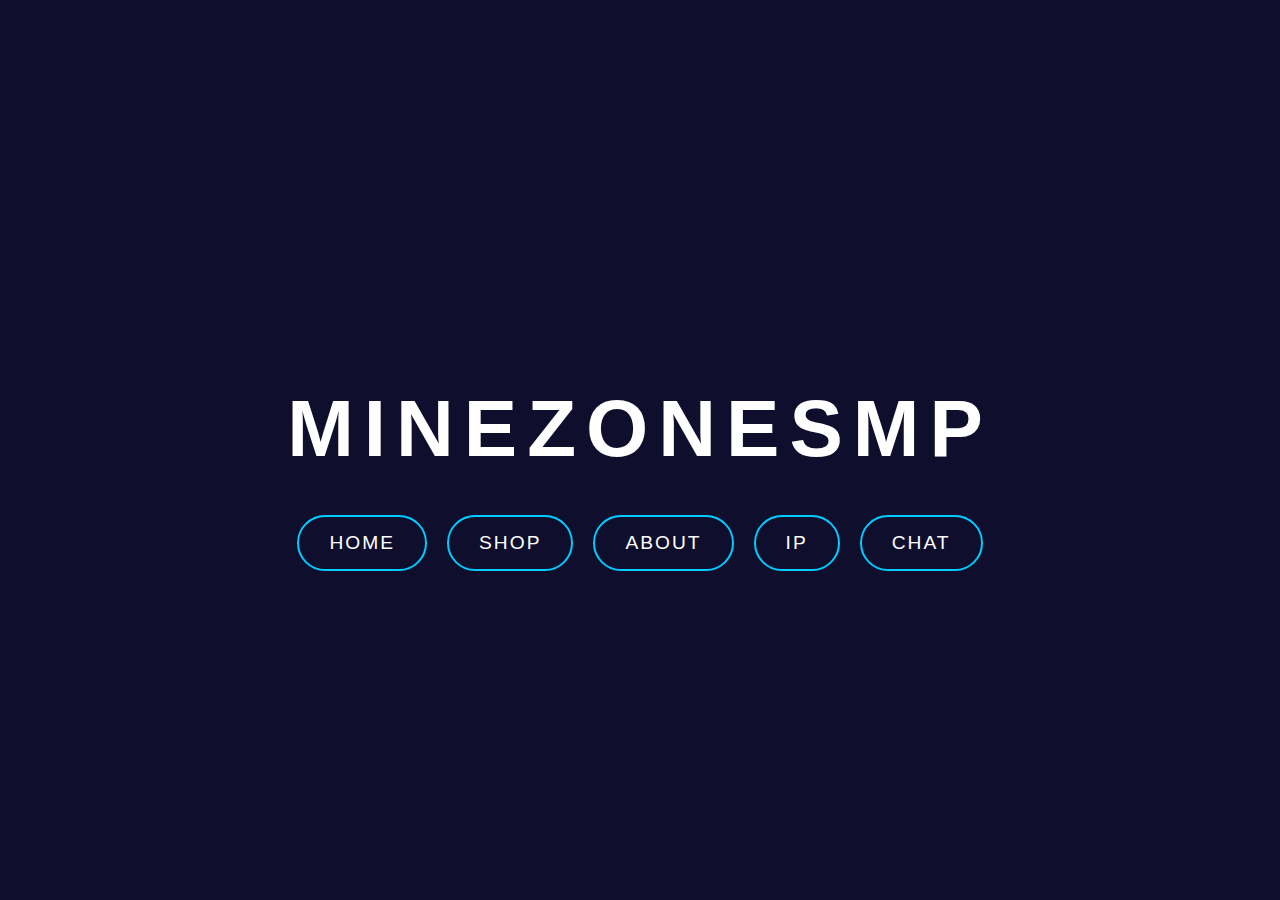
<file: index.html>
<!DOCTYPE html>
<html lang="en">
<head>
    <meta charset="UTF-8">
    <meta name="viewport" content="width=device-width, initial-scale=1.0">
    <title>MineZone - Home</title>
    <link rel="stylesheet" href="style.css">
</head>
<body>
    <div class="container">
        <h1 class="glow-title">MineZoneSmp</h1>
        <div class="button-container">
            <a href="index.html" class="glow-button">Home</a>
            <a href="shop.html" class="glow-button">Shop</a>
            <a href="about.html" class="glow-button">About</a>
            <a href="ip.html" class="glow-button">IP</a>
            <a href="chat.html" class="glow-button">Chat</a>
        </div>
    </div>
</body>
</html>
</file>
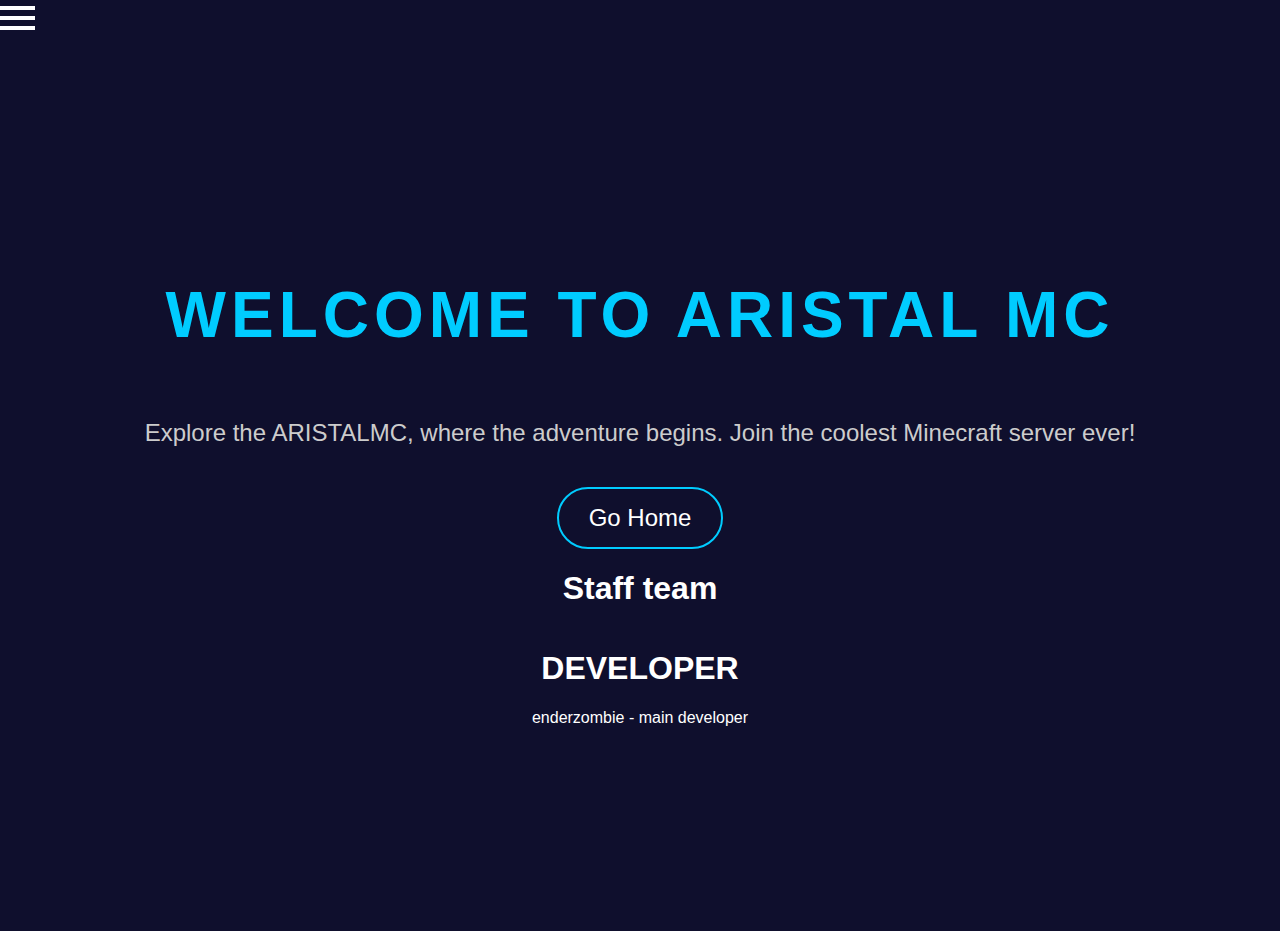
<file: about.html>
<!DOCTYPE html>
<html lang="en">
<head>
    <meta charset="UTF-8">
    <meta name="viewport" content="width=device-width, initial-scale=1.0">
    <title>ARISTAL MC - About</title>
    <link rel="stylesheet" href="cool-styles.css">
</head>
<body>
    <!-- about -->
    <div class="Staff team">
        <input type="checkbox" id="menu-toggle">
        <label for="menu-toggle" class="menu-icon">
            <div class="menu-line"></div>
            <div class="menu-line"></div>
            <div class="menu-line"></div>
        </label>
        <nav class="menu-nav">
            <ul>
                <li><a href="index.html">Home</a></li>
                <li><a href="shop.html">Shop</a></li>
                <li><a href="about.html">About</a></li>
                <li><a href="ip.html">IP</a></li>
                <li><a href="chat.html">Chat</a></li>
            </ul>
        </nav>
    </div>

    <!-- Page Content -->
    <div class="cool-content">
        <h1 class="neon-heading">Welcome to ARISTAL MC</h1>
        <p class="cool-text">Explore the ARISTALMC, where the adventure begins. Join the coolest Minecraft server ever!</p>
        <a href="index.html" class="neon-button">Go Home</a>
        <h1 class="Staff Team">Staff team</h1>
        <h1 class="DEVELOPER">DEVELOPER</h1>
        <a class="ender" >enderzombie - main developer</a>
    </div>
</body>
</html>
</file>
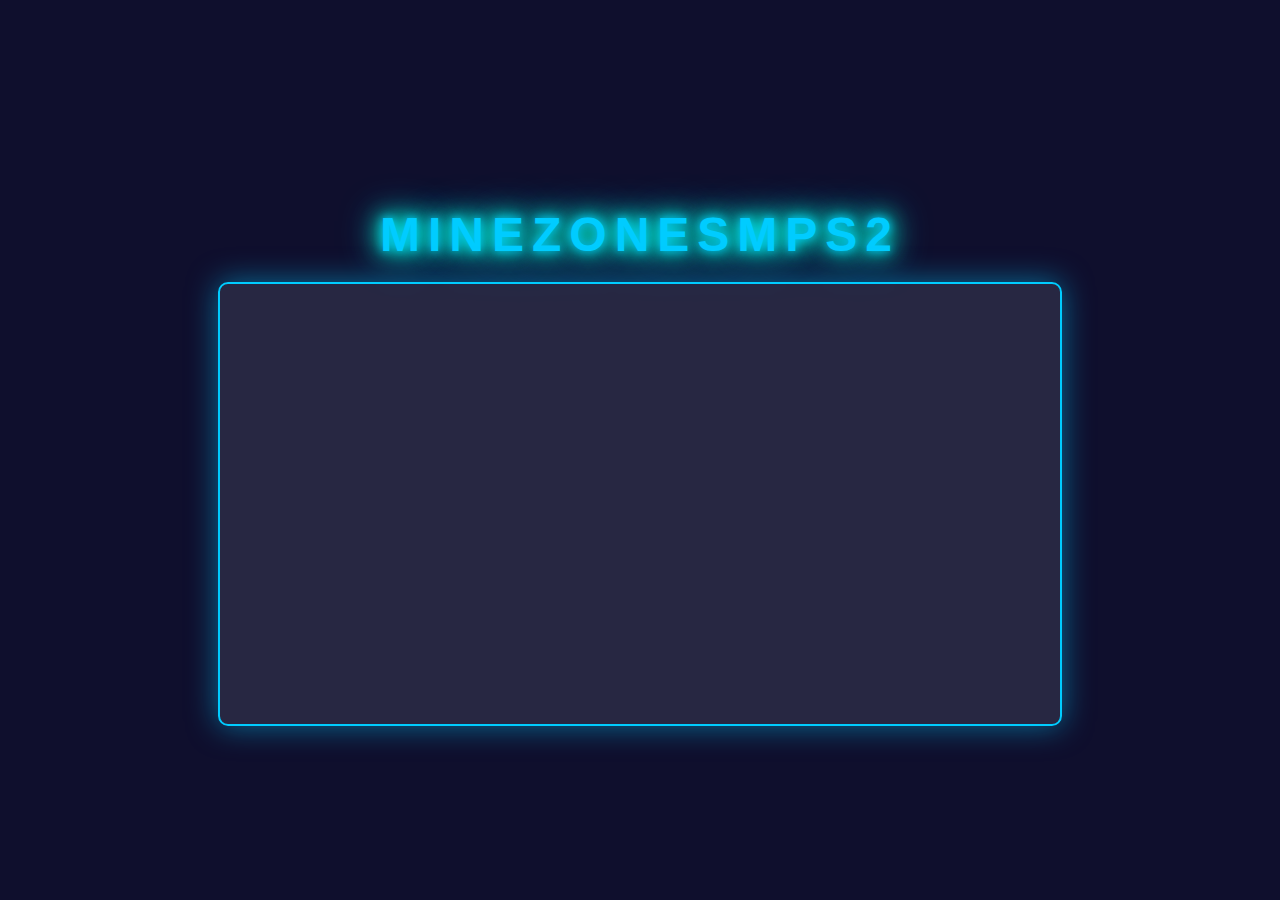
<file: chat.html>
<!DOCTYPE html>
<html lang="en">
<head>
    <meta charset="UTF-8">
    <meta name="viewport" content="width=device-width, initial-scale=1.0">
    <title>MineZoneSmpS2 Chat</title>
    <link rel="stylesheet" href="style.css">
</head>
<body>
    <div class="chat-container">
        <h1 class="title">MineZoneSmpS2</h1>
        <div id="chatbox" class="chat-box">
            <!-- Chat messages will appear here -->
        </div>
    </div>

    <script>
        const ws = new WebSocket('ws://5.9.41.143:33400');

        ws.onmessage = (event) => {
            const chatbox = document.getElementById('chatbox');
            const message = document.createElement('div');
            message.classList.add('chat-message');
            message.textContent = event.data;
            chatbox.appendChild(message);
            chatbox.scrollTop = chatbox.scrollHeight; // Auto-scroll to the latest message
        };

        ws.onopen = () => {
            console.log('Connected to WebSocket server');
        };

        ws.onclose = () => {
            console.log('Disconnected from WebSocket server');
        };
    </script>
</body>
</html>
</file>
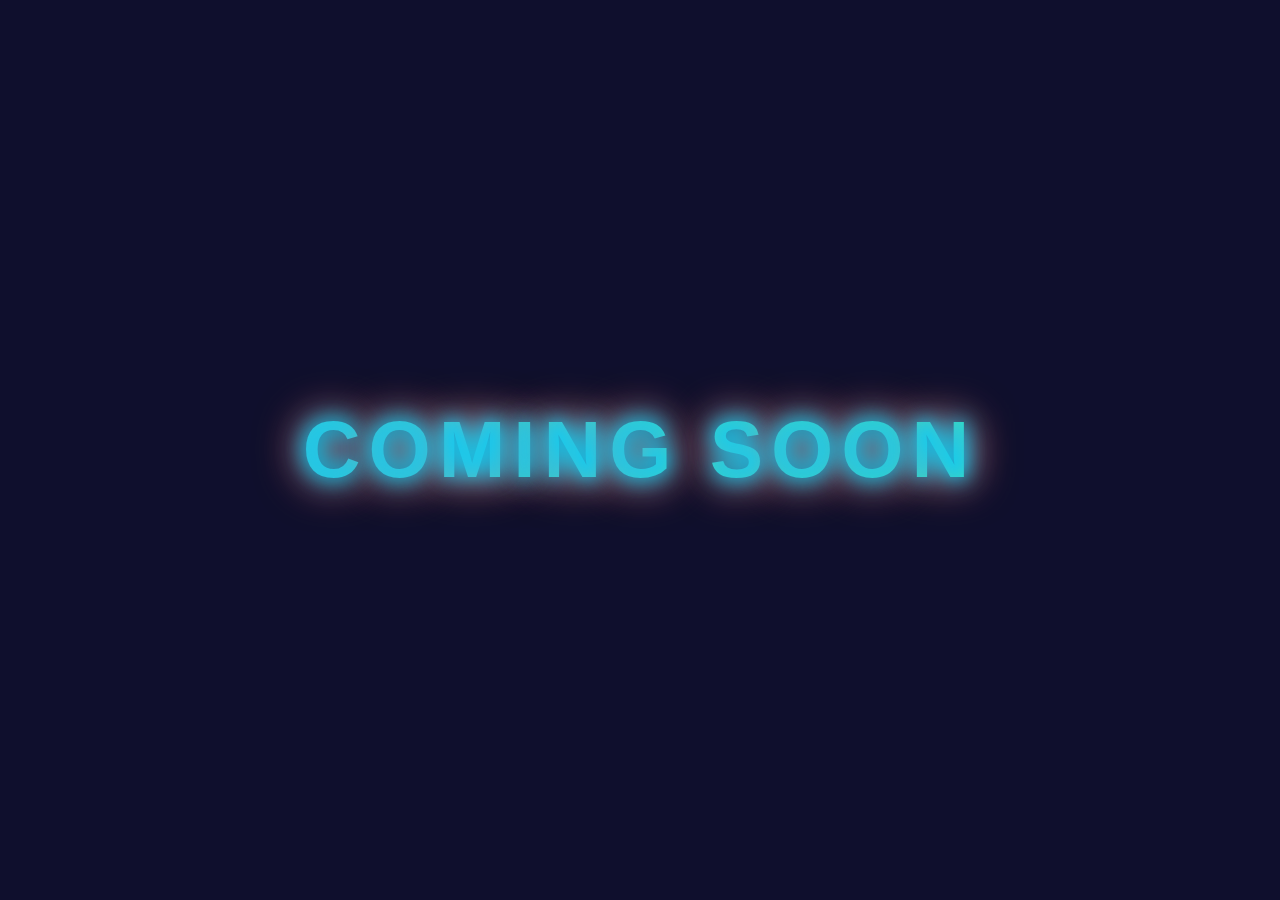
<file: ip.html>
<!DOCTYPE html>
<html lang="en">
<head>
    <meta charset="UTF-8">
    <meta name="viewport" content="width=device-width, initial-scale=1.0">
    <title>IP - Coming Soon</title>
    <link rel="stylesheet" href="style.css">
</head>
<body>
    <div class="coming-soon-container">
        <h1 class="coming-soon-text">Coming Soon</h1>
    </div>
</body>
</html>
</file>
<file: style.css>
/* General Styling */
body {
    margin: 0;
    padding: 0;
    font-family: 'Arial', sans-serif;
    background-color: #0f0f2d;
    color: white;
}

/* Glowing Title */
.glow-title {
    font-size: 5rem;
    text-align: center;
    color: #fff;
    letter-spacing: 10px;
    text-transform: uppercase;
    animation: glow 2s ease-in-out infinite;
    margin-bottom: 40px;
}

@keyframes glow {
    0% {
        text-shadow: 0 0 10px #00ccff, 0 0 20px #00ccff, 0 0 40px #00ccff, 0 0 80px #00ccff;
    }
    50% {
        text-shadow: 0 0 20px #00ccff, 0 0 30px #00ccff, 0 0 50px #00ccff, 0 0 100px #00ccff;
    }
    100% {
        text-shadow: 0 0 10px #00ccff, 0 0 20px #00ccff, 0 0 40px #00ccff, 0 0 80px #00ccff;
    }
}

/* Button Container */
.button-container {
    display: flex;
    gap: 20px;
    justify-content: center;
}

/* Glowing Buttons */
.glow-button {
    font-size: 1.2rem;
    padding: 15px 30px;
    border: 2px solid #00ccff;
    border-radius: 50px;
    color: #fff;
    text-decoration: none;
    text-transform: uppercase;
    letter-spacing: 2px;
    background: transparent;
    transition: 0.3s;
    position: relative;
    overflow: hidden;
}

.glow-button:before {
    content: '';
    position: absolute;
    top: 0;
    left: 0;
    width: 0%;
    height: 100%;
    background: rgba(0, 204, 255, 0.2);
    transition: 0.4s ease;
    z-index: -1;
}

.glow-button:hover:before {
    width: 100%;
}

.glow-button:hover {
    color: #00ccff;
    box-shadow: 0 0 20px #00ccff, 0 0 30px #00ccff;
}

.glow-button:active {
    background: #00ccff;
    color: #fff;
}

/* Responsive Hamburger Menu */
.hamburger-menu {
    position: absolute;
    top: 20px;
    right: 20px;
}

.menu-icon {
    display: block;
    cursor: pointer;
    position: relative;
    width: 35px;
    height: 25px;
}

.menu-line {
    width: 100%;
    height: 4px;
    background-color: white;
    margin: 6px 0;
    transition: 0.4s;
}

#menu-toggle {
    display: none;
}

/* Animate the lines on toggle */
#menu-toggle:checked + .menu-icon .menu-line:nth-child(1) {
    transform: rotate(-45deg) translate(-5px, 6px);
}

#menu-toggle:checked + .menu-icon .menu-line:nth-child(2) {
    opacity: 0;
}

#menu-toggle:checked + .menu-icon .menu-line:nth-child(3) {
    transform: rotate(45deg) translate(-5px, -6px);
}

/* Menu Navigation */
.menu-nav {
    display: none;
    background-color: rgba(0, 0, 0, 0.8);
    position: absolute;
    top: 60px;
    right: 0;
    width: 200px;
    border-radius: 10px;
    padding: 10px 0;
}

#menu-toggle:checked ~ .menu-nav {
    display: block;
}

.menu-nav ul {
    list-style: none;
    padding: 0;
    margin: 0;
}

.menu-nav ul li {
    margin: 15px 0;
    text-align: center;
}

.menu-nav ul li a {
    text-decoration: none;
    color: white;
    font-size: 1.2rem;
    transition: color 0.3s;
}

.menu-nav ul li a:hover {
    color: #00ccff;
}

/* Responsive */
@media (max-width: 768px) {
    .glow-title {
        font-size: 3rem;
    }

    .menu-icon {
        width: 30px;
        height: 20px;
    }

    .menu-line {
        height: 3px;
    }
}
/* General Styling */
body {
    margin: 0;
    padding: 0;
    font-family: 'Arial', sans-serif;
    overflow: hidden;
    background: #0f0f2d;
}

/* Neon Animated Background */
@keyframes neon-blue-bg {
    0% {
        background: radial-gradient(circle, #001b33, #000633, #001b33);
    }
    50% {
        background: radial-gradient(circle, #003366, #004488, #0055bb);
    }
    100% {
        background: radial-gradient(circle, #001b33, #000633, #001b33);
    }
}

body {
    animation: neon-blue-bg 5s infinite alternate;
    background-size: cover;
}
/* General Styling */
body {
    margin: 0;
    padding: 0;
    font-family: 'Arial', sans-serif;
    background-color: #0f0f2d;
    color: white;
    display: flex;
    justify-content: center;
    align-items: center;
    height: 100vh;
    text-align: center;
}

.container {
    display: flex;
    flex-direction: column;
    align-items: center;
    justify-content: center;
}

/* Glowing Title */
.glow-title {
    font-size: 5rem;
    color: #fff;
    letter-spacing: 10px;
    text-transform: uppercase;
    animation: glow 2s ease-in-out infinite;
    margin-bottom: 40px;
}

@keyframes glow {
    0% {
        text-shadow: 0 0 10px #00ccff, 0 0 20px #00ccff, 0 0 40px #00ccff, 0 0 80px #00ccff;
    }
    50% {
        text-shadow: 0 0 20px #00ccff, 0 0 30px #00ccff, 0 0 50px #00ccff, 0 0 100px #00ccff;
    }
    100% {
        text-shadow: 0 0 10px #00ccff, 0 0 20px #00ccff, 0 0 40px #00ccff, 0 0 80px #00ccff;
    }
}

/* Button Container */
.button-container {
    display: flex;
    flex-wrap: wrap;
    gap: 20px;
    justify-content: center;
}

/* Glowing Buttons */
.glow-button {
    font-size: 1.2rem;
    padding: 15px 30px;
    border: 2px solid #00ccff;
    border-radius: 50px;
    color: #fff;
    text-decoration: none;
    text-transform: uppercase;
    letter-spacing: 2px;
    background: transparent;
    transition: 0.3s;
    position: relative;
    overflow: hidden;
}

.glow-button:before {
    content: '';
    position: absolute;
    top: 0;
    left: 0;
    width: 0%;
    height: 100%;
    background: rgba(0, 204, 255, 0.2);
    transition: 0.4s ease;
    z-index: -1;
}

.glow-button:hover:before {
    width: 100%;
}

.glow-button:hover {
    color: #00ccff;
    box-shadow: 0 0 20px #00ccff, 0 0 30px #00ccff;
}

.glow-button:active {
    background: #00ccff;
    color: #fff;
}

/* Responsive Styling */
@media (max-width: 768px) {
    .glow-title {
        font-size: 3rem;
        letter-spacing: 5px;
    }

    .glow-button {
        font-size: 1rem;
        padding: 10px 20px;
    }

    .button-container {
        gap: 10px;
        flex-direction: column;
        align-items: center;
    }
}

@media (max-width: 480px) {
    .glow-title {
        font-size: 2rem;
        letter-spacing: 3px;
    }

    .glow-button {
        font-size: 0.9rem;
        padding: 8px 15px;
    }
}
/* General Styling */
body {
    margin: 0;
    padding: 0;
    font-family: 'Arial', sans-serif;
    background-color: #0f0f2d;
    display: flex;
    justify-content: center;
    align-items: center;
    height: 100vh;
    overflow: hidden;
    text-align: center;
}

/* Neon Animated Background */
@keyframes neon-blue-bg {
    0% {
        background: radial-gradient(circle, #001b33, #000633, #001b33);
    }
    50% {
        background: radial-gradient(circle, #003366, #004488, #0055bb);
    }
    100% {
        background: radial-gradient(circle, #001b33, #000633, #001b33);
    }
}

body {
    animation: neon-blue-bg 5s infinite alternate;
    background-size: cover;
}

/* General Styling */
body {
    margin: 0;
    padding: 0;
    font-family: 'Arial', sans-serif;
    background-color: #0f0f2d;
    display: flex;
    justify-content: center;
    align-items: center;
    height: 100vh;
    overflow: hidden;
    text-align: center;
}

/* Neon Animated Background */
@keyframes neon-blue-bg {
    0% {
        background: radial-gradient(circle, #001b33, #000633, #001b33);
    }
    50% {
        background: radial-gradient(circle, #003366, #004488, #0055bb);
    }
    100% {
        background: radial-gradient(circle, #001b33, #000633, #001b33);
    }
}

body {
    animation: neon-blue-bg 5s infinite alternate;
    background-size: cover;
}

/* Coming Soon Container */
.coming-soon-container {
    display: flex;
    flex-direction: column;
    align-items: center;
    justify-content: center;
    height: 100vh;
    text-align: center;
    color: white;
}

/* Super Fancy Neon Animated "Coming Soon" Text */
.coming-soon-text {
    font-size: 5rem;
    background: linear-gradient(45deg, #00ccff, #00ffcc, #ff00ff, #ffcc00);
    background-size: 400% 400%;
    color: transparent;
    -webkit-background-clip: text;
    background-clip: text;
    animation: neon-glow 1.5s infinite alternate, color-shift 10s infinite ease;
    letter-spacing: 8px;
    text-transform: uppercase;
    text-shadow: 0 0 20px #00ccff, 0 0 30px #00ffcc, 0 0 40px #ff00ff, 0 0 50px #ffcc00;
    position: relative;
    z-index: 1;
}

/* Neon Glow Animation */
@keyframes neon-glow {
    0% {
        text-shadow: 0 0 20px #00ccff, 0 0 30px #00ffcc, 0 0 40px #ff00ff, 0 0 50px #ffcc00;
    }
    100% {
        text-shadow: 0 0 40px #00ccff, 0 0 50px #00ffcc, 0 0 60px #ff00ff, 0 0 70px #ffcc00;
    }
}

/* Color Shift Animation */
@keyframes color-shift {
    0% {
        background-position: 0% 50%;
    }
    50% {
        background-position: 100% 50%;
    }
    100% {
        background-position: 0% 50%;
    }
}

/* Fade-in Effect */
@keyframes fadeIn {
    0% {
        opacity: 0;
    }
    100% {
        opacity: 1;
    }
}

/* Responsive Text */
@media (max-width: 768px) {
    .coming-soon-text {
        font-size: 3rem;
        letter-spacing: 4px;
    }
}

@media (max-width: 480px) {
    .coming-soon-text {
        font-size: 2rem;
        letter-spacing: 2px;
    }
}
/* General Styling */
body {
    margin: 0;
    padding: 0;
    font-family: 'Arial', sans-serif;
    background-color: #0f0f2d;
    display: flex;
    justify-content: center;
    align-items: center;
    height: 100vh;
    overflow: hidden;
    color: white;
}

/* Chat Container */
.chat-container {
    display: flex;
    flex-direction: column;
    align-items: center;
    justify-content: center;
    width: 100%;
    height: 100vh;
    text-align: center;
}

/* Fancy Title Styling */
.title {
    font-size: 3rem;
    text-transform: uppercase;
    color: #00ccff;
    text-shadow: 0 0 10px #00ccff, 0 0 20px #00ffcc, 0 0 30px #00ffcc, 0 0 40px #00ccff;
    letter-spacing: 8px;
    animation: neon-glow 2s infinite alternate;
    margin-bottom: 20px;
}

/* Neon Glow for Title */
@keyframes neon-glow {
    0% {
        text-shadow: 0 0 10px #00ccff, 0 0 20px #00ffcc, 0 0 30px #00ffcc, 0 0 40px #00ccff;
    }
    100% {
        text-shadow: 0 0 20px #00ccff, 0 0 40px #00ffcc, 0 0 60px #00ffcc, 0 0 80px #00ccff;
    }
}

/* Chat Box Styling */
.chat-box {
    width: 90%;
    max-width: 800px;
    height: 400px;
    background: rgba(255, 255, 255, 0.1);
    border: 2px solid #00ccff;
    border-radius: 10px;
    padding: 20px;
    box-shadow: 0 0 30px rgba(0, 204, 255, 0.5);
    overflow-y: auto;
    backdrop-filter: blur(10px);
    position: relative;
    animation: fadeIn 1s ease-out forwards;
}

/* Chat Messages Styling */
.chat-message {
    background-color: rgba(0, 204, 255, 0.1);
    border: 1px solid #00ccff;
    border-radius: 5px;
    padding: 10px;
    margin: 10px 0;
    color: white;
    text-shadow: 0 0 5px #00ccff;
    font-size: 1.2rem;
    animation: fadeIn 0.5s ease-out forwards;
}

/* Fade In Animation for Messages */
@keyframes fadeIn {
    0% {
        opacity: 0;
        transform: translateY(20px);
    }
    100% {
        opacity: 1;
        transform: translateY(0);
    }
}

/* Scrollbar Customization */
.chat-box::-webkit-scrollbar {
    width: 10px;
}

.chat-box::-webkit-scrollbar-track {
    background: #001f33;
}

.chat-box::-webkit-scrollbar-thumb {
    background: #00ccff;
    border-radius: 10px;
}

/* Responsive Design */
@media (max-width: 768px) {
    .title {
        font-size: 2rem;
        letter-spacing: 4px;
    }

    .chat-box {
        height: 300px;
    }

    .chat-message {
        font-size: 1rem;
    }
}

@media (max-width: 480px) {
    .title {
        font-size: 1.5rem;
        letter-spacing: 2px;
    }

    .chat-box {
        height: 250px;
    }

    .chat-message {
        font-size: 0.9rem;
    }
    }
</file>
<file: cool-styles.css>
/* General Styling */
body {
    margin: 0;
    padding: 0;
    font-family: 'Arial', sans-serif;
    overflow: hidden;
    background: #0f0f2d;
}

/* Neon Animated Background */
@keyframes neon-blue-bg {
    0% {
        background: radial-gradient(circle, #001b33, #000633, #001b33);
    }
    50% {
        background: radial-gradient(circle, #003366, #004488, #0055bb);
    }
    100% {
        background: radial-gradient(circle, #001b33, #000633, #001b33);
    }
}

body {
    animation: neon-blue-bg 5s infinite alternate;
    background-size: cover;
}

/* Hamburger Menu */
.hamburger-menu {
    position: absolute;
    top: 20px;
    right: 20px;
}

.menu-icon {
    display: block;
    cursor: pointer;
    position: relative;
    width: 35px;
    height: 25px;
}

.menu-line {
    width: 100%;
    height: 4px;
    background-color: white;
    margin: 6px 0;
    transition: 0.4s;
}

#menu-toggle {
    display: none;
}

#menu-toggle:checked + .menu-icon .menu-line:nth-child(1) {
    transform: rotate(-45deg) translate(-5px, 6px);
}

#menu-toggle:checked + .menu-icon .menu-line:nth-child(2) {
    opacity: 0;
}

#menu-toggle:checked + .menu-icon .menu-line:nth-child(3) {
    transform: rotate(45deg) translate(-5px, -6px);
}

.menu-nav {
    display: none;
    background-color: rgba(0, 0, 0, 0.8);
    position: absolute;
    top: 60px;
    right: 0;
    width: 200px;
    border-radius: 10px;
    padding: 10px 0;
}

#menu-toggle:checked ~ .menu-nav {
    display: block;
}

.menu-nav ul {
    list-style: none;
    padding: 0;
    margin: 0;
}

.menu-nav ul li {
    margin: 15px 0;
    text-align: center;
}

.menu-nav ul li a {
    text-decoration: none;
    color: white;
    font-size: 1.2rem;
    transition: color 0.3s;
}

.menu-nav ul li a:hover {
    color: #00ccff;
}

/* Cool Content Styling */
.cool-content {
    display: flex;
    flex-direction: column;
    align-items: center;
    justify-content: center;
    height: 100vh;
    text-align: center;
    color: white;
}

/* Neon Glowing Heading */
.neon-heading {
    font-size: 4rem;
    letter-spacing: 5px;
    text-transform: uppercase;
    color: #00ccff;
    animation: neon-glow 2s ease-in-out infinite;
}

@keyframes neon-glow {
    0%, 100% {
        text-shadow: 0 0 10px #00ccff, 0 0 20px #00ccff, 0 0 30px #00ccff, 0 0 40px #00ccff;
    }
    50% {
        text-shadow: 0 0 20px #00ccff, 0 0 30px #00ccff, 0 0 50px #00ccff, 0 0 70px #00ccff;
    }
}

/* Cool Text */
.cool-text {
    font-size: 1.5rem;
    color: #ccc;
    margin-bottom: 40px;
    animation: fadeIn 3s ease-in-out;
}

@keyframes fadeIn {
    0% {
        opacity: 0;
    }
    100% {
        opacity: 1;
    }
}

/* Neon Glowing Button */
.neon-button {
    font-size: 1.5rem;
    padding: 15px 30px;
    border: 2px solid #00ccff;
    border-radius: 50px;
    color: #fff;
    text-decoration: none;
    background: transparent;
    position: relative;
    overflow: hidden;
    animation: pulse 2s infinite alternate;
    transition: 0.3s;
}

@keyframes pulse {
    0% {
        box-shadow: 0 0 10px #00ccff, 0 0 20px #00ccff, 0 0 30px #00ccff;
    }
    100% {
        box-shadow: 0 0 20px #00ccff, 0 0 40px #00ccff, 0 0 60px #00ccff;
    }
}

.neon-button:hover {
    color: #00ccff;
    background-color: rgba(0, 204, 255, 0.2);
    box-shadow: 0 0 30px #00ccff, 0 0 60px #00ccff;
}

/* Responsive Styling */
@media (max-width: 768px) {
    .neon-heading {
        font-size: 3rem;
    }

    .cool-text {
        font-size: 1.2rem;
    }

    .neon-button {
        font-size: 1.2rem;
        padding: 10px 20px;
    }

    .menu-icon {
        width: 30px;
        height: 20px;
    }

    .menu-line {
        height: 3px;
    }
}
/* Responsive Styling */
@media (max-width: 768px) {
    .DEVELOPER {
        font-size: 3rem;
    }
</file>
